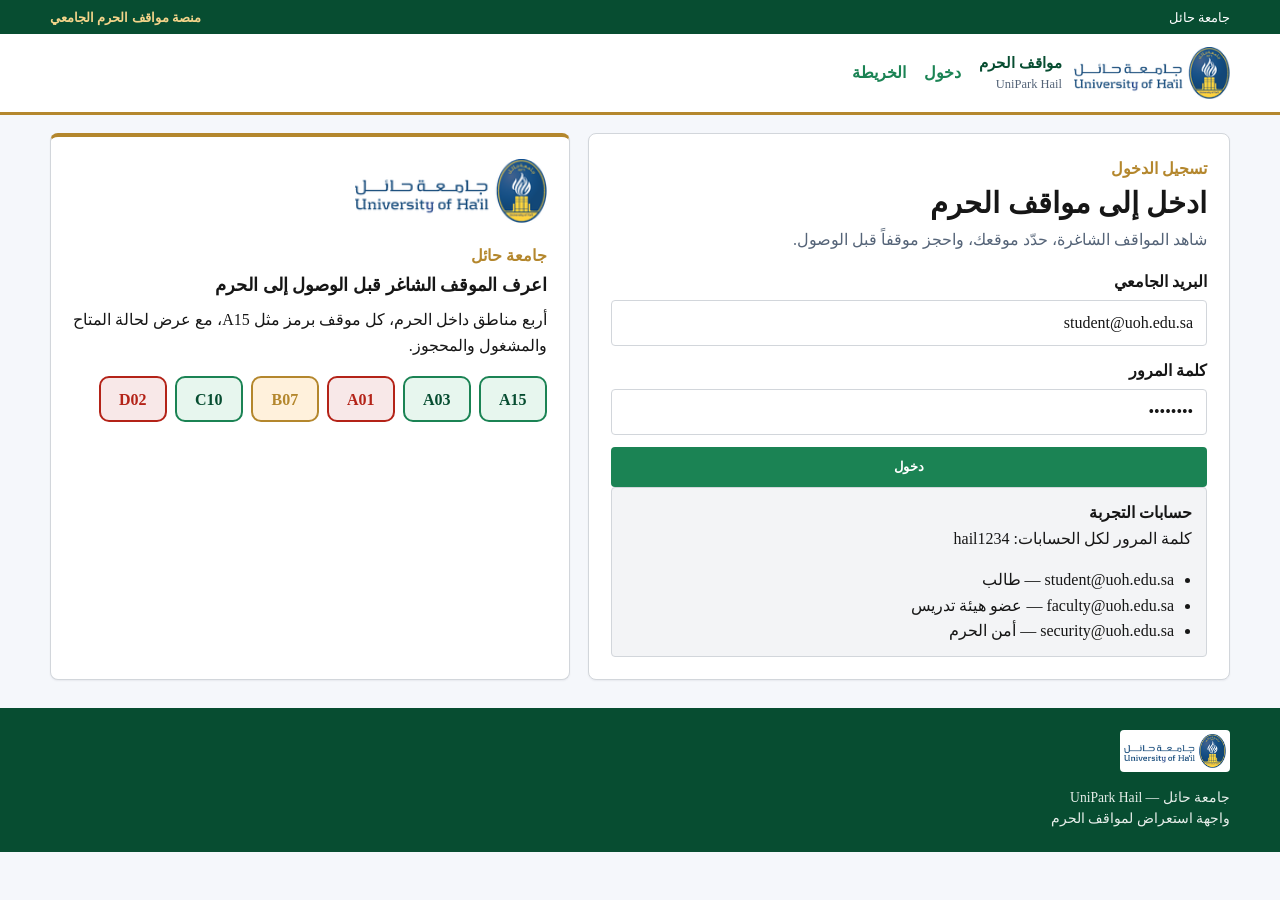
<file: docs/index.html>
<!DOCTYPE html>
<html lang="ar" dir="rtl">
<head>
  <meta charset="utf-8">
  <meta name="viewport" content="width=device-width, initial-scale=1">
  <title>دخول — UniPark Hail</title>
  <link rel="icon" href="img/uoh-logo.webp">
  <link rel="preconnect" href="https://fonts.googleapis.com">
  <link rel="preconnect" href="https://fonts.gstatic.com" crossorigin>
  <link href="https://fonts.googleapis.com/css2?family=IBM+Plex+Sans+Arabic:wght@400;500;600;700&display=swap" rel="stylesheet">
  <link rel="stylesheet" href="css/style.css">
</head>
<body>
  <div class="govbar">
    <div class="wrap govbar-inner">
      <span>جامعة حائل</span>
      <strong>منصة مواقف الحرم الجامعي</strong>
    </div>
  </div>
  <header class="topbar">
    <div class="wrap bar">
      <a class="brand" href="index.html">
        <img src="img/uoh-logo.webp" alt="جامعة حائل">
        <span>
          <strong>مواقف الحرم</strong>
          <small>UniPark Hail</small>
        </span>
      </a>
      <nav class="nav">
        <a href="index.html">دخول</a>
        <a href="map.html">الخريطة</a>
      </nav>
    </div>
  </header>
  <main class="wrap">
    <section class="auth-shell">
      <section class="auth-card">
        <p class="eyebrow">تسجيل الدخول</p>
        <h1>ادخل إلى مواقف الحرم</h1>
        <p class="lede">شاهد المواقف الشاغرة، حدّد موقعك، واحجز موقفاً قبل الوصول.</p>
        <form id="login-form" class="stack">
          <label>البريد الجامعي
            <input type="email" name="email" required placeholder="name@uoh.edu.sa" value="student@uoh.edu.sa">
          </label>
          <label>كلمة المرور
            <input type="password" name="password" required value="hail1234">
          </label>
          <p id="login-error" class="note" hidden>البريد أو كلمة المرور غير مطابقة لحسابات التجربة.</p>
          <button type="submit">دخول</button>
        </form>
        <div class="demo-box">
          <strong>حسابات التجربة</strong>
          <p>كلمة المرور لكل الحسابات: <bdi>hail1234</bdi></p>
          <ul>
            <li><bdi>student@uoh.edu.sa</bdi> — طالب</li>
            <li><bdi>faculty@uoh.edu.sa</bdi> — عضو هيئة تدريس</li>
            <li><bdi>security@uoh.edu.sa</bdi> — أمن الحرم</li>
          </ul>
        </div>
      </section>
      <section class="auth-hero">
        <img src="img/uoh-logo.webp" alt="جامعة حائل">
        <p class="eyebrow">جامعة حائل</p>
        <h2>اعرف الموقف الشاغر قبل الوصول إلى الحرم</h2>
        <p>أربع مناطق داخل الحرم، كل موقف برمز مثل A15، مع عرض لحالة المتاح والمشغول والمحجوز.</p>
        <div class="mini-lot">
          <span class="spot available">A15</span>
          <span class="spot available">A03</span>
          <span class="spot occupied">A01</span>
          <span class="spot reserved">B07</span>
          <span class="spot available">C10</span>
          <span class="spot occupied">D02</span>
        </div>
      </section>
    </section>
  </main>
  <footer class="site-footer">
    <div class="wrap">
      <img src="img/uoh-logo.webp" alt="جامعة حائل">
      <p>جامعة حائل — UniPark Hail</p>
      <p>واجهة استعراض لمواقف الحرم</p>
    </div>
  </footer>
  <script src="js/login.js"></script>
</body>
</html>
</file>
<file: docs/css/style.css>
:root {
  --sand: #f5f7fb;
  --paper: #ffffff;
  --ink: #161616;
  --muted: #556478;
  --line: #d2d6db;
  --green: #1b8354;
  --green-dark: #074d31;
  --gold: #b4872d;
  --occupied: #b42318;
  --reserved: #b4872d;
  --shadow: 0 1px 2px rgba(16, 24, 40, 0.06);
}

* { box-sizing: border-box; }
[hidden] { display: none !important; }
html { scroll-behavior: smooth; }
body {
  margin: 0;
  min-height: 100vh;
  color: var(--ink);
  background: var(--sand);
  font-family: "IBM Plex Sans Arabic", Tahoma, "Segoe UI", sans-serif;
  line-height: 1.6;
}
body, button, input, select { font-family: inherit; }
a { color: var(--green-dark); }
h1, h2, p { margin-top: 0; }
h1 { font-size: 1.8rem; line-height: 1.3; margin-bottom: 0.3rem; }
h2 { font-size: 1.15rem; margin-bottom: 0.4rem; }
button, .ghost {
  border: 0;
  border-radius: 4px;
  min-height: 40px;
  padding: 0.45rem 1rem;
  background: var(--green);
  color: white;
  font-weight: 600;
  cursor: pointer;
}
button:hover { background: var(--green-dark); }
button.secondary, .ghost {
  background: transparent;
  color: var(--green-dark);
  border: 1.5px solid var(--green);
}
button.danger { background: var(--occupied); }
button.danger:hover { background: #7d2e2e; }
button:disabled { opacity: 0.6; cursor: wait; }
.ghost { min-height: 36px; padding: 0.2rem 0.8rem; background: transparent; }
input, select {
  width: 100%;
  min-height: 46px;
  border: 1.5px solid var(--line);
  border-radius: 4px;
  padding: 0.55rem 0.8rem;
  background: white;
  color: var(--ink);
  font-size: 1rem;
}
input:focus, select:focus { outline: 2px solid var(--green); border-color: var(--green); }
label, legend { display: grid; gap: 0.35rem; font-weight: 600; }
.optional { font-weight: 500; color: var(--muted); }
fieldset { border: 0; margin: 0; padding: 0; }
.wrap { width: min(1180px, calc(100% - 28px)); margin-inline: auto; }
.govbar { background: var(--green-dark); color: #fff; font-size: 0.82rem; }
.govbar-inner { display: flex; justify-content: space-between; gap: 12px; min-height: 34px; align-items: center; }
.govbar strong { color: #f3d48a; font-weight: 600; }
.topbar {
  position: sticky;
  top: 0;
  z-index: 30;
  background: #fff;
  border-bottom: 3px solid var(--gold);
}
.bar { display: flex; flex-wrap: wrap; align-items: center; gap: 10px 18px; min-height: 78px; padding: 8px 0; }
.brand { display: flex; align-items: center; gap: 12px; text-decoration: none; color: inherit; }
.brand img { height: 52px; width: auto; }
.brand strong, .brand small { display: block; }
.brand strong { color: var(--green-dark); font-size: 0.95rem; }
.brand small { color: var(--muted); font-size: 0.78rem; }
.nav { display: flex; gap: 18px; }
.nav a { text-decoration: none; font-weight: 600; color: var(--green); }
.nav a:hover { color: var(--green-dark); }
.who { margin-inline-start: auto; display: flex; align-items: center; gap: 10px; }
.who span, .who small { display: block; }
.who small { color: var(--muted); }
.flashes { display: grid; gap: 8px; }
.flash { margin-top: 12px; padding: 0.7rem 0.9rem; border-radius: 12px; background: white; }
.flash.ok { border: 1px solid #b7dfc9; }
.flash.error { border: 1px solid #efc2c2; background: #fff6f6; }
.page-head, .auth-shell { margin-top: 18px; }
.page-head { display: flex; justify-content: space-between; gap: 12px; align-items: end; }
.eyebrow { color: var(--gold); font-weight: 700; margin-bottom: 0.2rem; letter-spacing: 0; }
.lede, .note { color: var(--muted); }
.note { margin: 8px 0 14px; }
.auth-shell { display: grid; grid-template-columns: minmax(0, 1.05fr) minmax(280px, 0.85fr); gap: 18px; align-items: stretch; }
.auth-card, .panel-card, .auth-hero {
  background: var(--paper);
  border: 1px solid var(--line);
  border-radius: 8px;
  box-shadow: var(--shadow);
  padding: 22px;
}
.auth-hero {
  background: #fff;
  color: var(--ink);
  border-top: 4px solid var(--gold);
}
.auth-hero img { height: 64px; width: auto; margin-bottom: 12px; }
.auth-hero .eyebrow, .auth-hero a { color: var(--gold); }
.stack, .steps { display: grid; gap: 12px; }
.switch { color: var(--muted); }
.demo-box { background: #f3f4f6; border-radius: 4px; padding: 12px 14px; border: 1px solid var(--line); }
.demo-box ul { margin: 8px 0 0; padding-inline-start: 18px; }
.roles { display: flex; flex-wrap: wrap; gap: 8px; }
.roles label {
  display: flex;
  align-items: center;
  gap: 6px;
  font-weight: 600;
  background: #f3f4f6;
  border-radius: 4px;
  padding: 0.35rem 0.7rem;
}
.roles input { width: auto; min-height: 0; }
.mini-lot { display: flex; flex-wrap: wrap; gap: 8px; margin-top: 18px; }
.legend { display: flex; gap: 12px; list-style: none; padding: 0; margin: 0 0 8px; }
.legend li { display: flex; align-items: center; gap: 6px; font-weight: 600; }
.swatch { width: 14px; height: 14px; border-radius: 4px; display: inline-block; }
.swatch.available, .spot.available { background: #e7f6ee; color: var(--green-dark); border: 2px solid var(--green); }
.swatch.occupied, .spot.occupied { background: #f8e8e8; color: var(--occupied); border: 2px solid var(--occupied); }
.swatch.reserved, .spot.reserved { background: #fff1dc; color: var(--reserved); border: 2px solid var(--reserved); }
.workspace { display: grid; grid-template-columns: minmax(0, 1fr) 360px; gap: 16px; align-items: start; }
.board { display: grid; gap: 12px; }
.side { display: flex; flex-direction: column; gap: 12px; position: sticky; top: 128px; height: calc(100vh - 148px); overflow: auto; }
#map { flex: 1; min-height: 260px; border-radius: 8px; border: 1px solid var(--line); background: #eef2f6; direction: ltr; }
.feed-bar, .my-res {
  display: flex;
  gap: 8px;
  align-items: center;
  background: white;
  border: 1px solid var(--line);
  border-radius: 8px;
  padding: 10px 12px;
}
.my-res { border-color: #e7d3a1; background: #fbf8f1; }
.dot { width: 9px; height: 9px; border-radius: 50%; background: var(--green); box-shadow: 0 0 0 0 rgba(11, 110, 79, 0.55); animation: pulse 1.6s infinite; }
.dot.off { background: var(--occupied); animation: none; }
@keyframes pulse { 70% { box-shadow: 0 0 0 8px rgba(11, 110, 79, 0); } }
.lot { padding: 14px; }
.lot-head { display: flex; justify-content: space-between; gap: 10px; align-items: center; cursor: pointer; }
.lot-head h2 { margin: 0; }
.counter { text-align: left; }
.counter b { display: block; font-size: 1.4rem; color: var(--green-dark); line-height: 1; }
.counter span, .distance { color: var(--muted); font-size: 0.85rem; }
.meter { display: flex; height: 8px; overflow: hidden; border-radius: 99px; background: #efe8da; margin: 10px 0; }
.meter i { display: block; height: 100%; }
.meter .free { background: var(--green); }
.meter .held { background: #e0a23a; }
.meter .busy { background: var(--occupied); }
.lane { height: 18px; margin: 8px 0; border-radius: 99px; background: repeating-linear-gradient(90deg, #d9d1c3 0 10px, transparent 10px 18px); }
.bay-grid { display: flex; flex-wrap: wrap; gap: 8px; }
.spot {
  width: 68px;
  height: 46px;
  border-radius: 10px;
  font-weight: 700;
  letter-spacing: 0;
  direction: ltr;
  display: inline-grid;
  place-items: center;
}
button.spot { padding: 0; min-height: 46px; }
button.spot.selected { outline: 3px solid var(--ink); outline-offset: 1px; }
button.spot.mine { box-shadow: inset 0 -3px 0 var(--gold); }
button.spot.just-changed { animation: pop 0.7s ease; }
@keyframes pop { 40% { transform: scale(1.08); } }
.row-actions, .reserve-form { display: flex; flex-wrap: wrap; gap: 8px; align-items: end; }
.row-actions form { display: inline-flex; }
.row-actions select { width: auto; min-width: 140px; }
.reserve-form label { flex: 1 1 180px; }
.panel-card p:last-child { margin-bottom: 0; }
.coords { direction: ltr; unicode-bidi: isolate; color: var(--muted); }
.summary-grid, .admin-tables { display: grid; gap: 12px; }
.summary-grid { grid-template-columns: repeat(4, minmax(0, 1fr)); margin-bottom: 12px; }
.summary-card b { font-size: 1.7rem; color: var(--green-dark); }
.table-wrap { overflow-x: auto; }
table { width: 100%; border-collapse: collapse; }
th, td { text-align: right; padding: 8px 6px; border-bottom: 1px solid var(--line); font-size: 0.92rem; white-space: nowrap; }
.site-footer { background: var(--green-dark); color: #e7eeea; font-size: 0.85rem; padding: 22px 0; margin-top: 28px; }
.site-footer p { margin: 0; }
.site-footer img { height: 42px; width: auto; background: #fff; border-radius: 4px; padding: 4px; margin-bottom: 8px; }
.narrow { max-width: 560px; margin: 24px auto; }
#toast {
  position: fixed;
  bottom: 16px;
  left: 50%;
  transform: translateX(-50%) translateY(12px);
  background: var(--ink);
  color: white;
  padding: 0.7rem 1rem;
  border-radius: 999px;
  opacity: 0;
  pointer-events: none;
  transition: 0.2s ease;
  max-width: min(520px, calc(100% - 24px));
  z-index: 50;
}
#toast.show { opacity: 1; transform: translateX(-50%) translateY(0); }
.zone-pin { background: transparent; border: 0; }
.zone-pin span {
  display: grid;
  place-items: center;
  width: 26px;
  height: 26px;
  border-radius: 50%;
  background: white;
  color: var(--green-dark);
  font-weight: 700;
  border: 2px solid var(--green);
}
@media (max-width: 980px) {
  .workspace, .auth-shell, .summary-grid { grid-template-columns: 1fr; }
  .side { position: static; height: auto; overflow: visible; }
  #map { height: 280px; flex: none; }
  .brand span { display: none; }
  .who { margin-inline-start: 0; width: 100%; justify-content: space-between; }
  .who small { display: none; }
  .nav { width: 100%; }
  .auth-hero { order: -1; }
}
@media (max-width: 640px) {
  .bar { flex-wrap: wrap; padding: 8px 0; }
  .who { width: 100%; justify-content: space-between; }
  .page-head { align-items: start; flex-direction: column; }
  h1 { font-size: 1.45rem; }
  .spot { width: calc(25% - 6px); max-width: 84px; }
}
@media (prefers-reduced-motion: reduce) {
  *, *::before, *::after { animation: none !important; transition: none !important; }
}
</file>
